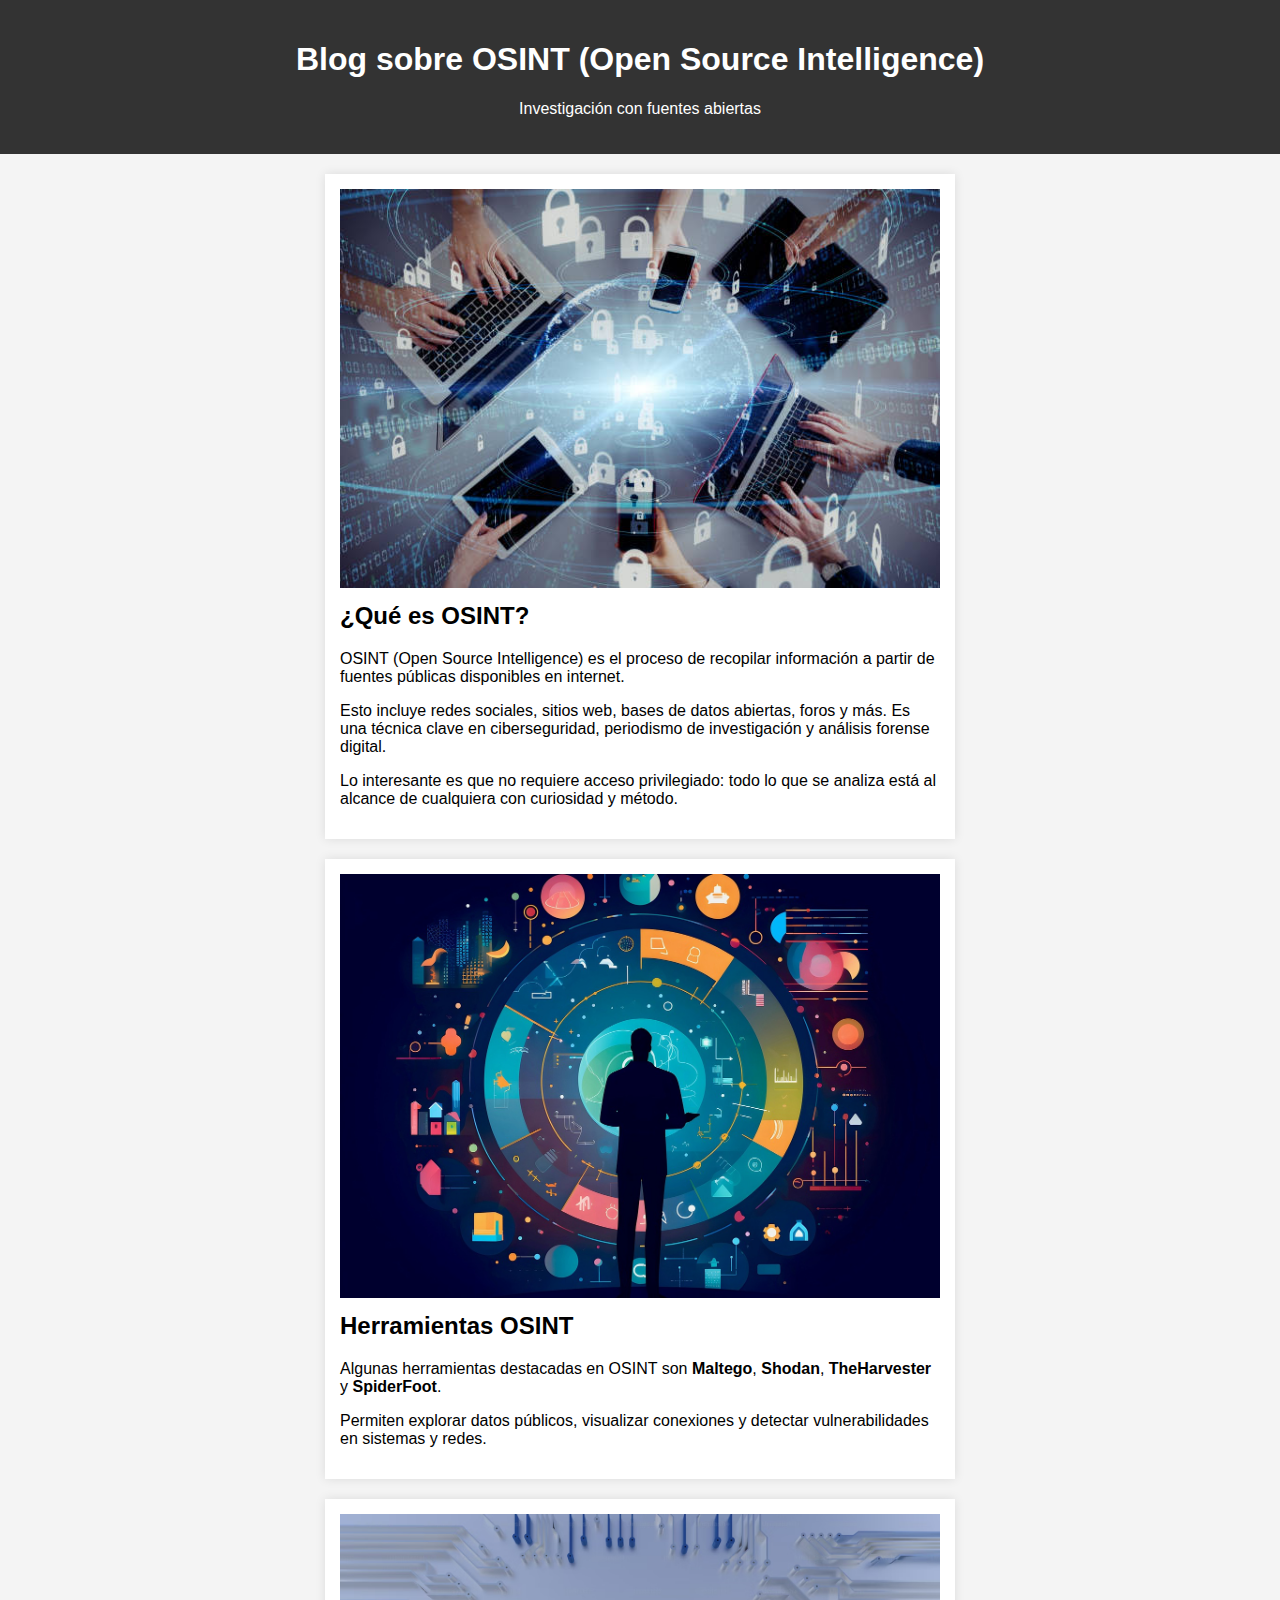
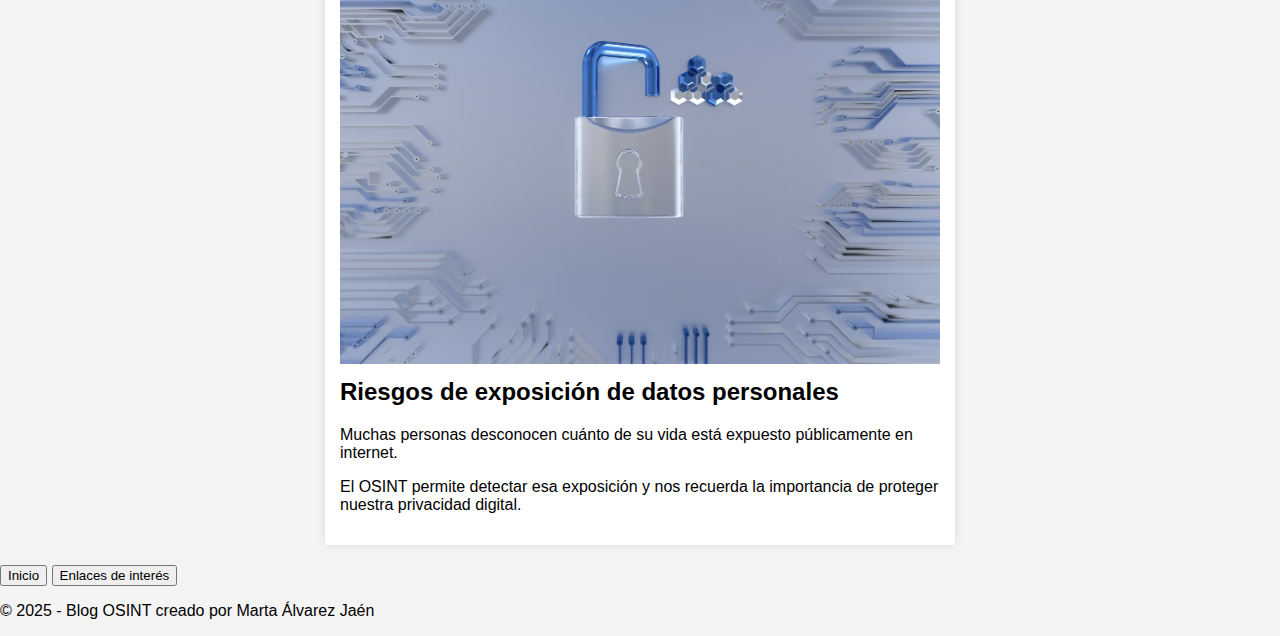
<file: index.html>
<!DOCTYPE html>
<html lang="es">
<head>
  <meta charset="UTF-8" />
  <meta name="viewport" content="width=device-width, initial-scale=1.0" />
  <title>Blog OSINT</title>
  <link rel="stylesheet" href="style.css" />
</head>
<body>
  <header>
    <h1>Blog sobre OSINT (Open Source Intelligence)</h1>
    <p>Investigación con fuentes abiertas</p>
  </header>

  <main id="blog-container">

  </main>

 <nav>
  <button onclick="location.href='index.html'">Inicio</button>
  <button onclick="location.href='enlaces.html'">Enlaces de interés</button>
</nav>

  <footer>
    <p>&copy; 2025 - Blog OSINT creado por Marta Álvarez Jaén</p>
  </footer>


  <script src="script.js"></script>
</body>
</html>
</file>
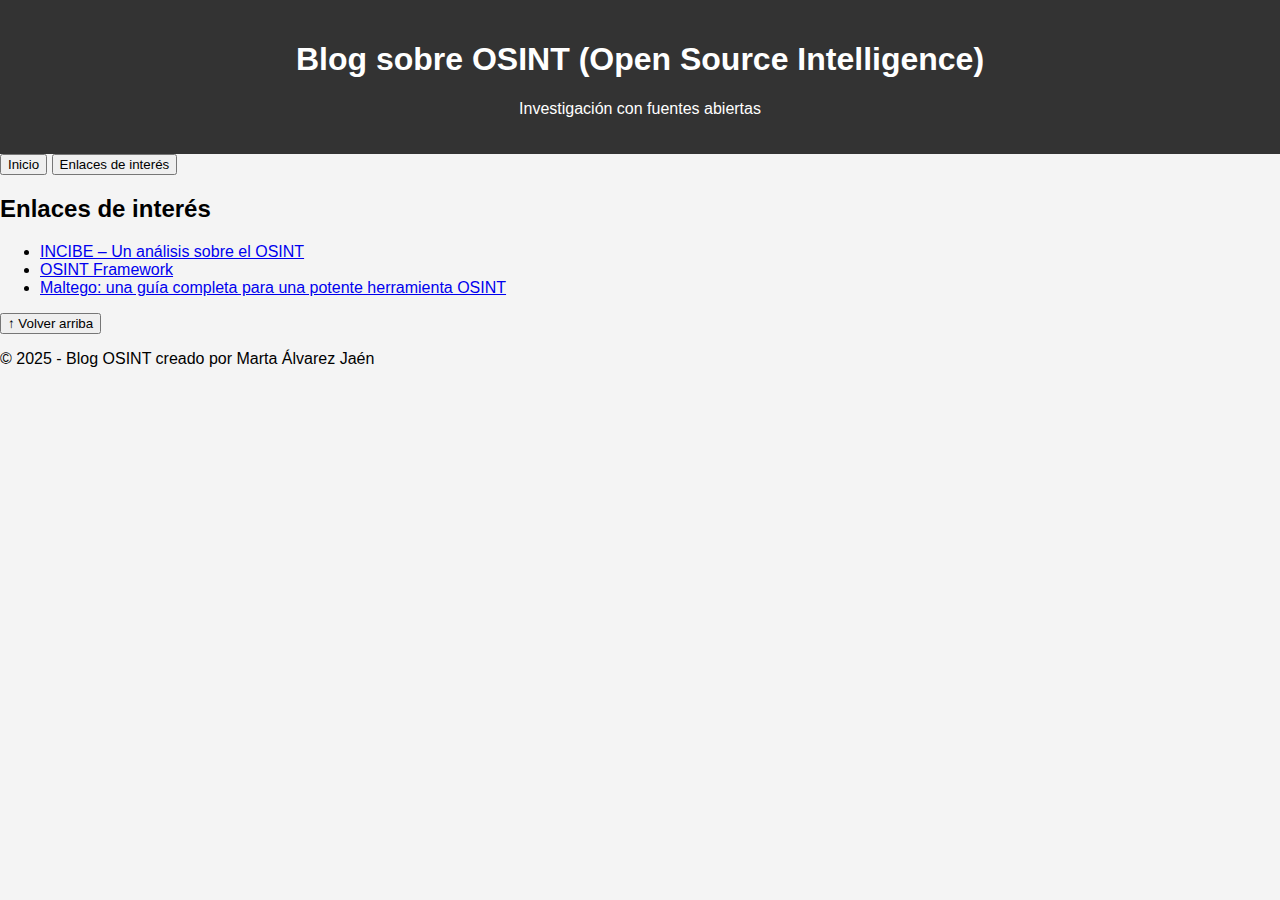
<file: enlaces.html>
<!DOCTYPE html>
<html lang="es">
<head>
  <meta charset="UTF-8" />
  <meta name="viewport" content="width=device-width, initial-scale=1.0" />
  <title>Blog OSINT</title>
  <link rel="stylesheet" href="style.css" />
</head>

<body>
  <header>
    <h1>Blog sobre OSINT (Open Source Intelligence)</h1>
    <p>Investigación con fuentes abiertas</p>
  </header>
 
  <nav>
    <button onclick="location.href='index.html'">Inicio</button>
    <button onclick="location.href='enlaces.html'">Enlaces de interés</button>
  </nav>
  
<h2>Enlaces de interés</h2>
<ul>
  <li><a href="https://www.incibe.es/incibe-cert/blog/inteligencia-abierta-en-la-industria-un-analisis-sobre-el-osint" target="_blank">INCIBE – Un análisis sobre el OSINT</a></li>
  <li><a href="https://osintframework.com" target="_blank">OSINT Framework</a></li>
  <li><a href="https://www.securitylab.lat/news/558577.php" target="_blank">Maltego: una guía completa para una potente herramienta OSINT</a></li>
</ul>


 <button onclick="scrollToTop()" id="btn-arriba">↑ Volver arriba</button>


 <footer>
    <p>&copy; 2025 - Blog OSINT creado por Marta Álvarez Jaén</p>
  </footer>


  <script src="script.js"></script>
</body>
</html>
</file>
<file: style.css>
body {
  font-family: sans-serif;
  margin: 0;
  background: #f4f4f4;
}

header {
  background: #333;
  color: white;
  padding: 20px;
  text-align: center;
}

.blog-entry {
  background: white;
  margin: 20px auto;
  padding: 15px;
  max-width: 600px;
  box-shadow: 0 0 10px rgba(0,0,0,0.1);
}

.blog-entry img {
  width: 100%;
  height: auto;
  margin-bottom: 10px;
}

.blog-entry h2 {
  margin-top: 0;
}
</file>
